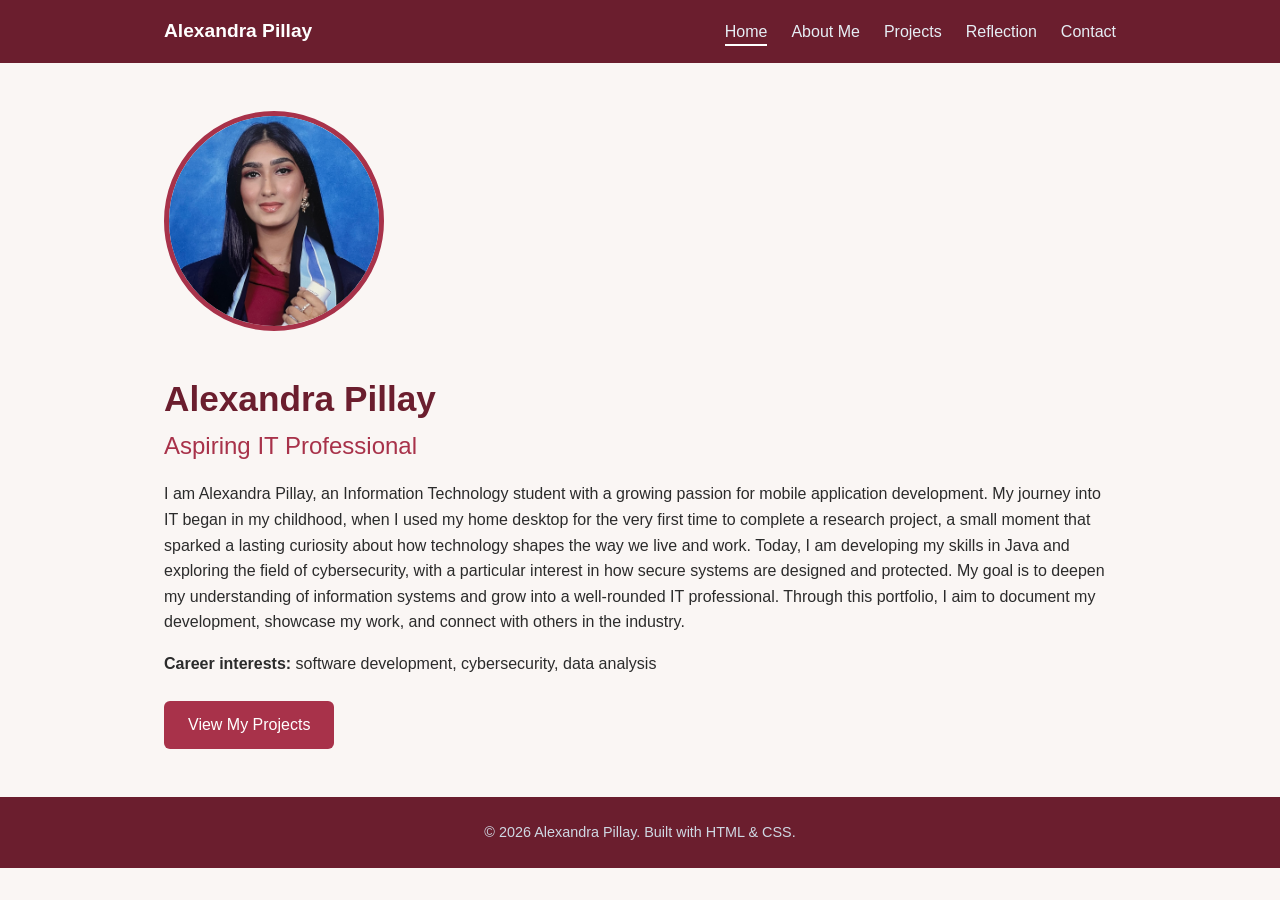
<file: index.html>
<!DOCTYPE html>
<html lang="en">
<head>
  <meta charset="UTF-8">
  <meta name="viewport" content="width=device-width, initial-scale=1.0">
  <title>Alexandra Pillay | Aspiring IT Professional</title>
  <meta name="description" content="Portfolio of Alexandra Pillay, an IT student and aspiring software developer. Explore my projects, skills, and professional profile.">
   <link rel="stylesheet" href="css-assets/styles.css">
  
</head>
<body>
  <header>
    <nav>
      <a href="index.html" class="logo">Alexandra Pillay</a>
      <button class="menu-toggle" aria-label="Toggle navigation">&#9776;</button>
      <ul class="nav-links">
        <li><a href="index.html" class="active">Home</a></li>
        <li><a href="about.html">About Me</a></li>
        <li><a href="projects.html">Projects</a></li>
        <li><a href="reflection.html">Reflection</a></li>
        <li><a href="contact.html">Contact</a></li>
      </ul>
    </nav>
  </header>

  <main>
    <section class="hero">
      <img src="images/alex.jpeg" alt="Portrait of Alexandra Pillay" class="profile-img">
      <div class="hero-text">
        <h1>Alexandra Pillay</h1>
        <h2>Aspiring IT Professional</h2>
        <p>I am Alexandra Pillay, an Information Technology student with a growing passion for mobile application development. 
            My journey into IT began in my childhood, when I used my home desktop for the very first time to complete a research project,
            a small moment that sparked a lasting curiosity about how technology shapes the way we live and work.
             Today, I am developing my skills in Java and exploring the field of cybersecurity, with a particular interest in how secure
              systems are designed and protected. My goal is to deepen my understanding of information systems and grow into a well-rounded 
              IT professional. 
            Through this portfolio, I aim to document my development, showcase my work, and connect with others in the industry.</p>
        <p><strong>Career interests:</strong> software development, cybersecurity, data analysis </p>
        <a href="projects.html" class="btn">View My Projects</a>
      </div>
    </section>
  </main>

  <footer>
    <p>&copy; 2026 Alexandra Pillay. Built with HTML &amp; CSS.</p>
  </footer>

<script src="js.assets/scripts.js"></script>
</body>
</html>
</file>
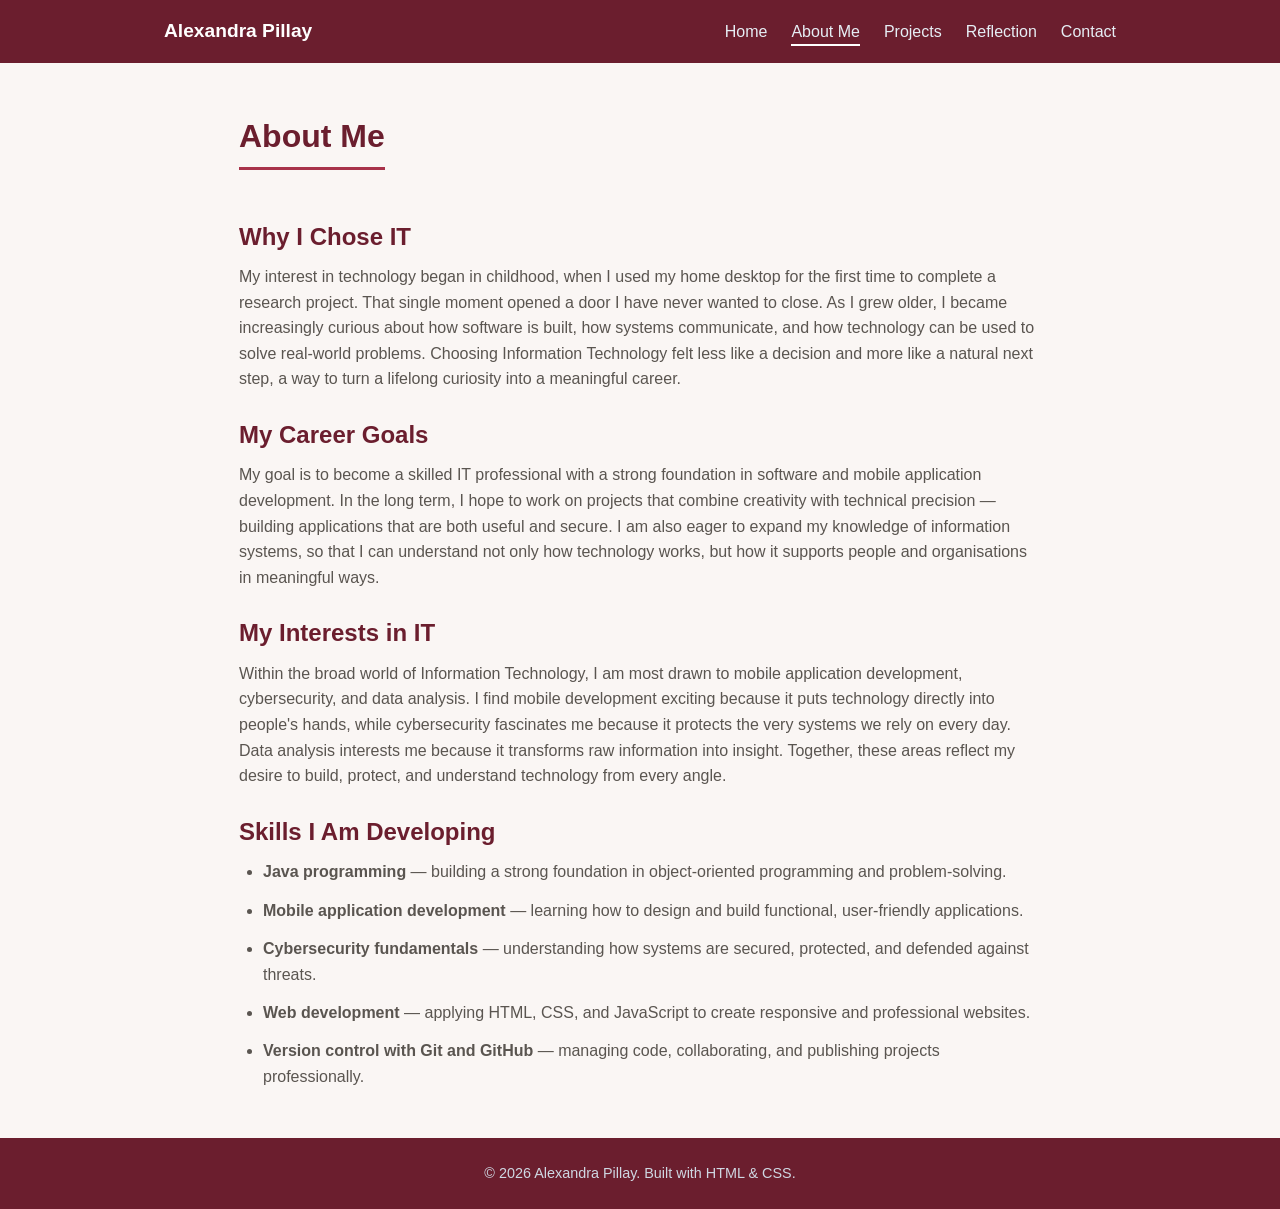
<file: about.html>
<!DOCTYPE html>
<html lang="en">
<head>
  <meta charset="UTF-8">
  <meta name="viewport" content="width=device-width, initial-scale=1.0">
  <title>About Me | Alexandra Pillay</title>
  <meta name="description" content="Learn about Alexandra Pillay's journey into IT, her career goals, and the skills she is developing.">
   <link rel="stylesheet" href="css-assets/styles.css">
</head>
<body>
  <header>
    <nav>
      <a href="index.html" class="logo">Alexandra Pillay</a>
      <button class="menu-toggle" aria-label="Toggle navigation">&#9776;</button>
      <ul class="nav-links">
        <li><a href="index.html">Home</a></li>
        <li><a href="about.html" class="active">About Me</a></li>
        <li><a href="projects.html">Projects</a></li>
        <li><a href="reflection.html">Reflection</a></li>
        <li><a href="contact.html">Contact</a></li>
      </ul>
    </nav>
  </header>

  <main class="content">
  <h1>About Me</h1>

<h2>Why I Chose IT</h2>
<p>
  My interest in technology began in childhood, when I used my home desktop for the first time to complete a research project. That single moment opened a door I have never wanted to close. As I grew older, I became increasingly curious about how software is built, how systems communicate, and how technology can be used to solve real-world problems. Choosing Information Technology felt less like a decision and more like a natural next step, a way to turn a lifelong curiosity into a meaningful career.
</p>

<h2>My Career Goals</h2>
<p>
  My goal is to become a skilled IT professional with a strong foundation in software and mobile application development. In the long term, I hope to work on projects that combine creativity with technical precision — building applications that are both useful and secure. I am also eager to expand my knowledge of information systems, so that I can understand not only how technology works, but how it supports people and organisations in meaningful ways.
</p>

<h2>My Interests in IT</h2>
<p>
  Within the broad world of Information Technology, I am most drawn to mobile application development, cybersecurity, and data analysis. I find mobile development exciting because it puts technology directly into people's hands, while cybersecurity fascinates me because it protects the very systems we rely on every day. Data analysis interests me because it transforms raw information into insight. Together, these areas reflect my desire to build, protect, and understand technology from every angle.
</p>

<h2>Skills I Am Developing</h2>
<ul>
  <li><strong>Java programming</strong> — building a strong foundation in object-oriented programming and problem-solving.</li>
  <li><strong>Mobile application development</strong> — learning how to design and build functional, user-friendly applications.</li>
  <li><strong>Cybersecurity fundamentals</strong> — understanding how systems are secured, protected, and defended against threats.</li>
  <li><strong>Web development</strong> — applying HTML, CSS, and JavaScript to create responsive and professional websites.</li>
  <li><strong>Version control with Git and GitHub</strong> — managing code, collaborating, and publishing projects professionally.</li>
</ul>
  </main>

  <footer>
    <p>&copy; 2026 Alexandra Pillay. Built with HTML &amp; CSS.</p>
  </footer>

  <script src="js.assets/scripts.js"></script>
</body>
</html>
</file>
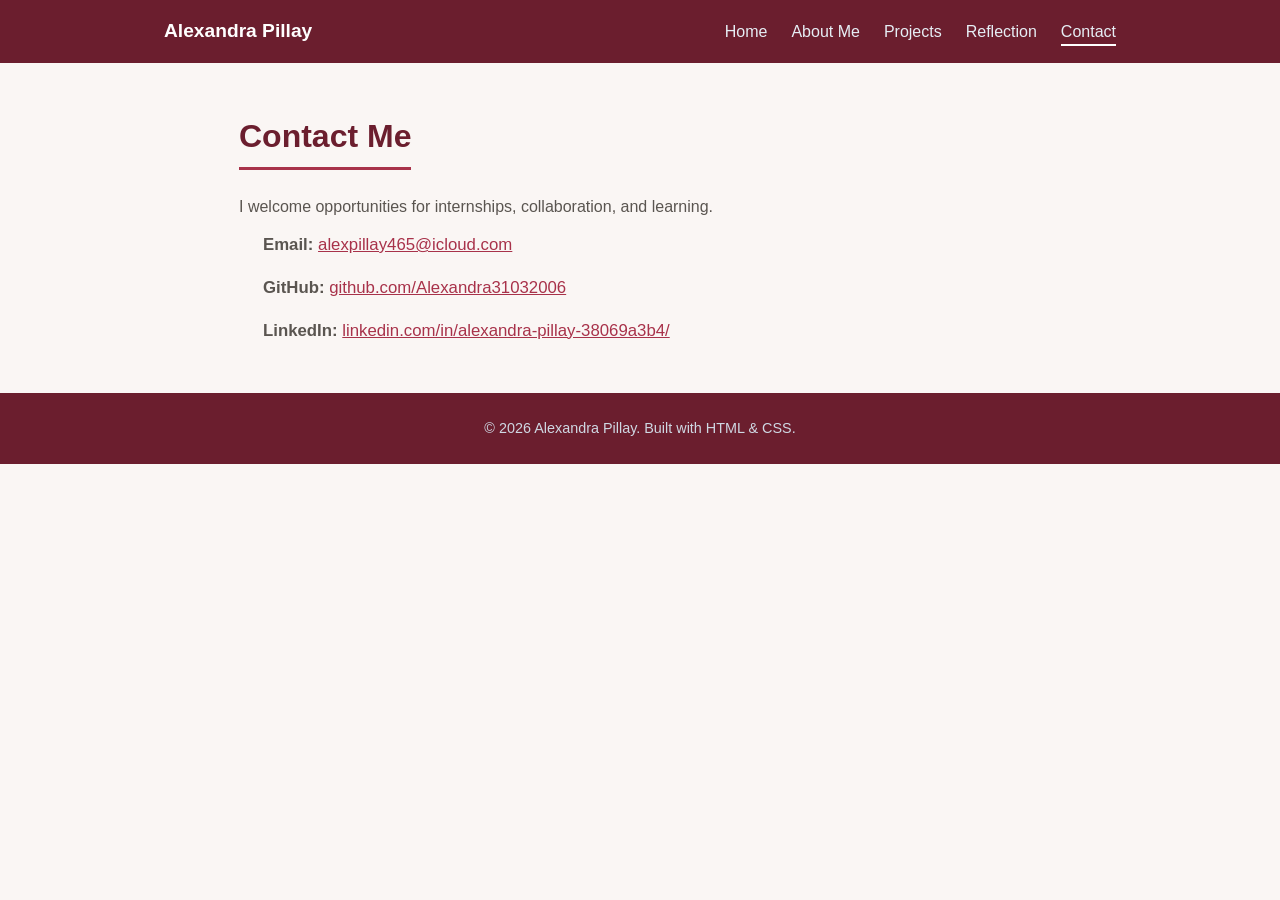
<file: contact.html>
<!DOCTYPE html>
<html lang="en">
<head>
  <meta charset="UTF-8">
  <meta name="viewport" content="width=device-width, initial-scale=1.0">
  <title>Contact | Alexandra Pillay</title>
  <meta name="description" content="Get in touch with Alexandra Pillay via email, GitHub, or LinkedIn.">
   <link rel="stylesheet" href="css-assets/styles.css"> 
</head>
<body>
  <header>
    <nav>
      <a href="index.html" class="logo">Alexandra Pillay</a>
      <button class="menu-toggle" aria-label="Toggle navigation">&#9776;</button>
      <ul class="nav-links">
        <li><a href="index.html">Home</a></li>
        <li><a href="about.html">About Me</a></li>
        <li><a href="projects.html">Projects</a></li>
        <li><a href="reflection.html">Reflection</a></li>
        <li><a href="contact.html" class="active">Contact</a></li>
      </ul>
    </nav>
  </header>

  <main class="content">
    <h1>Contact Me</h1>
    <p>I welcome opportunities for internships, collaboration, and learning.</p>
    <ul class="contact-list">
      <li><strong>Email:</strong> <a href="mailto:[your professional email]">alexpillay465@icloud.com</a></li>
      <li><strong>GitHub:</strong> <a href="https://github.com/Alexandra31032006" target="_blank" rel="noopener">github.com/Alexandra31032006</a></li>
      <li><strong>LinkedIn:</strong> <a href="https://www.linkedin.com/in/alexandra-pillay-38069a3b4/" target="_blank" rel="noopener">linkedin.com/in/alexandra-pillay-38069a3b4/</a></li>
    </ul>
  </main>

  <footer>
    <p>&copy; 2026 Alexandra Pillay. Built with HTML &amp; CSS.</p>
  </footer>

  <script src="js.assets/scripts.js"></script>
</body>
</html>
</file>
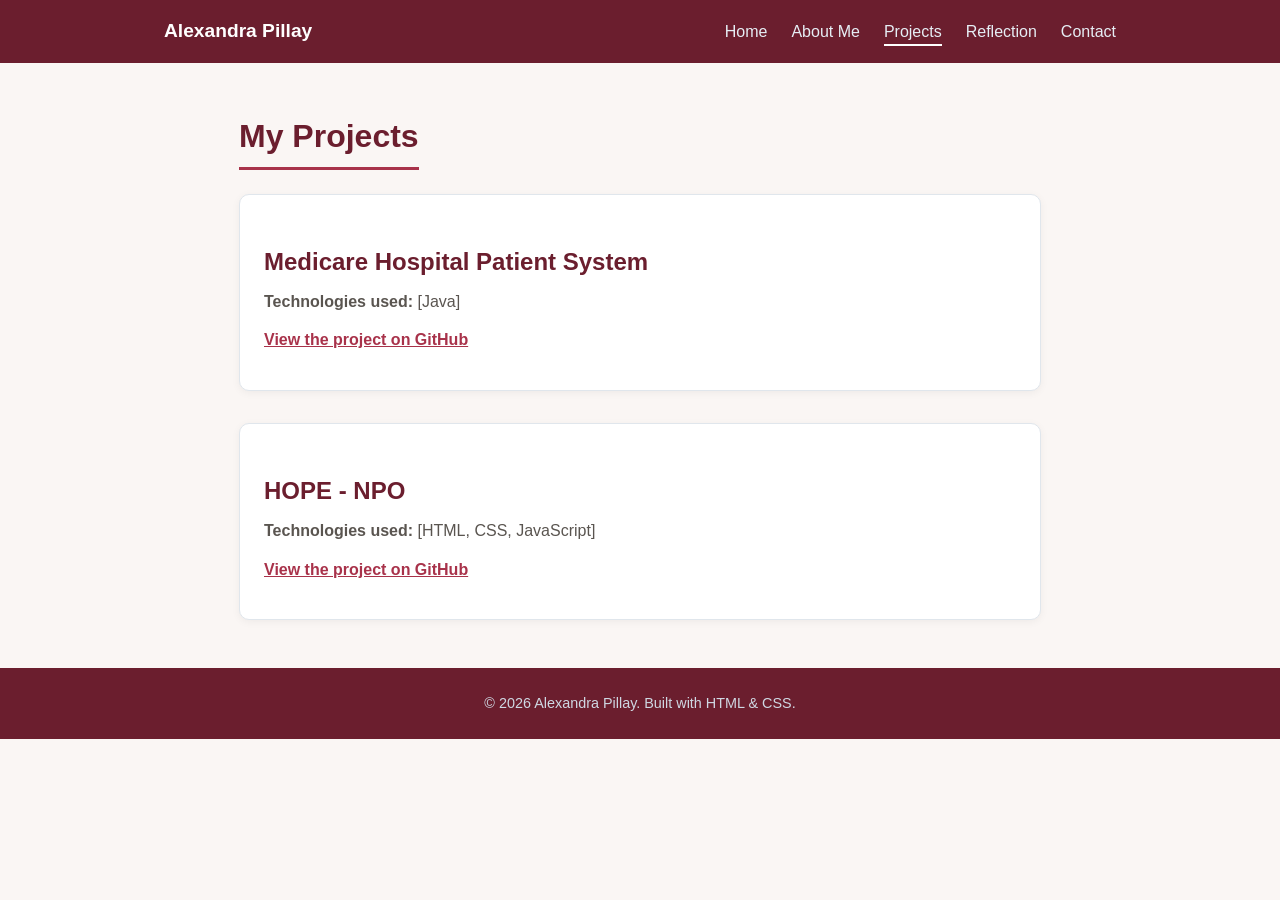
<file: projects.html>
<!DOCTYPE html>
<html lang="en">
<head>
  <meta charset="UTF-8">
  <meta name="viewport" content="width=device-width, initial-scale=1.0">
  <title>Projects | Alexandra Pillay</title>
  <meta name="description" content="A selection of IT and programming projects completed by Alexandra Pillay.">
  <link rel="stylesheet" href="css-assets/styles.css">
</head>
<body>
  <header>
    <nav>
      <a href="index.html" class="logo">Alexandra Pillay</a>
      <button class="menu-toggle" aria-label="Toggle navigation">&#9776;</button>
      <ul class="nav-links">
        <li><a href="index.html">Home</a></li>
        <li><a href="about.html">About Me</a></li>
        <li><a href="projects.html" class="active">Projects</a></li>
        <li><a href="reflection.html">Reflection</a></li>
        <li><a href="contact.html">Contact</a></li>
      </ul>
    </nav>
  </header>

  <main class="content">
    <h1>My Projects</h1>

    <article class="project">
      <h2>Medicare Hospital Patient System</h2>
      <p><strong>Technologies used:</strong> [Java]</p>
      <p><a href="https://github.com/EMKNDN/emkndn-prog6112-2026-prog6112-practical-assignment-alexandra31032006.git" target="_blank" rel="noopener">View the project on GitHub</a></p>
    </article>

    <article class="project">
      <h2>HOPE - NPO </h2>
      <p><strong>Technologies used:</strong> [HTML, CSS, JavaScript]</p>
      <p><a href="https://github.com/VCDN-2025/wede5020-poe-Alexandra31032006.git" target="_blank" rel="noopener">View the project on GitHub</a></p>
    </article>
  </main>

  <footer>
    <p>&copy; 2026 Alexandra Pillay. Built with HTML &amp; CSS.</p>
  </footer>

  <script src="js.assets/scripts.js"></script>
</body>
</html>
</file>
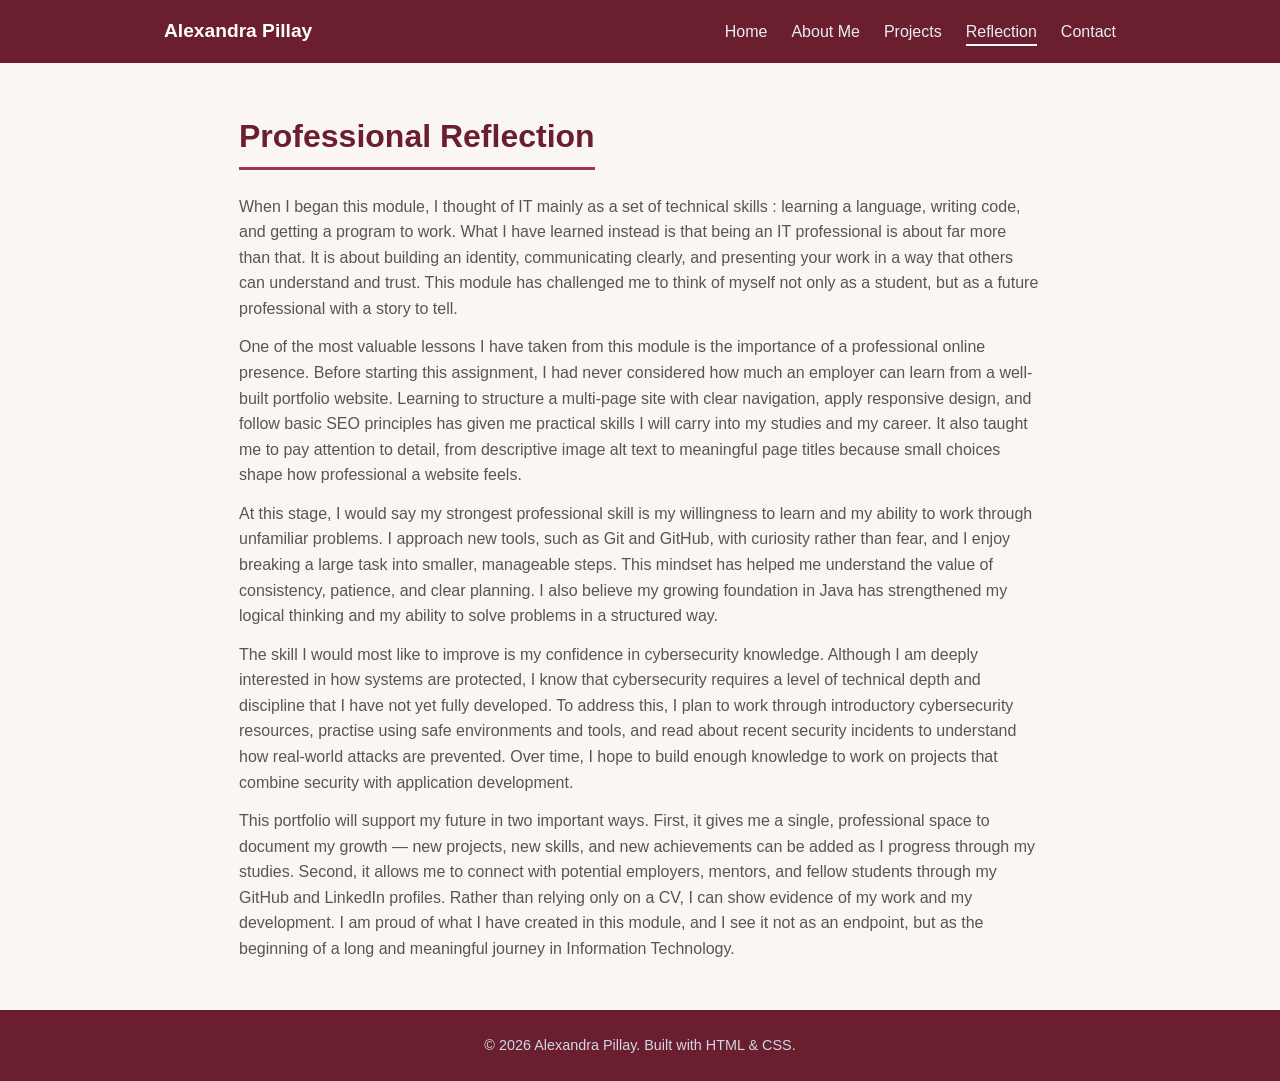
<file: reflection.html>
<!DOCTYPE html>
<html lang="en">
<head>
  <meta charset="UTF-8">
  <meta name="viewport" content="width=device-width, initial-scale=1.0">
  <title>Professional Reflection | Alexandra Pillay</title>
  <meta name="description" content="Alexandra Pillay reflects on her learning, strengths, and professional development in IT.">
  <link rel="stylesheet" href="css-assets/styles.css">
</head>
<body>
  <header>
    <nav>
      <a href="index.html" class="logo">Alexandra Pillay</a>
      <button class="menu-toggle" aria-label="Toggle navigation">&#9776;</button>
      <ul class="nav-links">
        <li><a href="index.html">Home</a></li>
        <li><a href="about.html">About Me</a></li>
        <li><a href="projects.html">Projects</a></li>
        <li><a href="reflection.html" class="active">Reflection</a></li>
        <li><a href="contact.html">Contact</a></li>
      </ul>
    </nav>
  </header>

  <main class="content">
    <h1>Professional Reflection</h1>

    <p>
      When I began this module, I thought of IT mainly as a set of technical skills : learning a language, writing code, and getting a 
      program to work. 
      What I have learned instead is that being an IT professional is about far more than that. It is about building an identity, 
      communicating clearly, 
      and presenting your work in a way that others can understand and trust. 
      This module has challenged me to think of myself not only as a student, 
      but as a future professional with a story to tell.
    </p>

    <p>
      One of the most valuable lessons I have taken from this module is the importance of a professional online presence.
       Before starting this assignment, I had never considered how much an employer can learn from a well-built portfolio website.
        Learning to structure a multi-page site with clear navigation, apply responsive design, and follow basic SEO principles has 
        given me practical skills I will carry into my studies and my career. 
        It also taught me to pay attention to detail, from descriptive image alt text to meaningful page titles 
        because small choices shape how professional a website feels.
    </p>

    <p>
      At this stage, I would say my strongest professional skill is my willingness to learn and my ability
       to work through unfamiliar problems. I approach new tools, such as Git and GitHub, with curiosity rather than fear, 
       and I enjoy breaking a large task into smaller, manageable steps. This mindset has helped me understand the 
       value of consistency, patience, and clear planning. I also believe my growing foundation in Java has strengthened my 
       logical thinking and my ability to solve problems in a structured way.
    </p>

    <p>
      The skill I would most like to improve is my confidence in cybersecurity knowledge. 
      Although I am deeply interested in how systems are protected, I know that cybersecurity requires a level of 
      technical depth and discipline that I have not yet fully developed. To address this, I plan to work through
      introductory cybersecurity resources, practise using safe environments and tools, and read about recent security
       incidents to understand how real-world attacks are prevented. Over time, I hope to build enough knowledge to work on 
       projects that combine security with application development.
    </p>

    <p>
      This portfolio will support my future in two important ways. First, it gives me a single, 
      professional space to document my growth — new projects, new skills, and new achievements can be added as I progress 
      through my studies. Second, it allows me to connect with potential employers, mentors, and fellow students through my 
      GitHub and LinkedIn profiles. Rather than relying only on a CV, I can show evidence of my work and my development.
       I am proud of what I have created in this module, and I see it not as an endpoint, but as the beginning of a long and
        meaningful journey in Information Technology.
    </p>
  </main>

  <footer>
    <p>&copy; 2026 Alexandra Pillay. Built with HTML &amp; CSS.</p>
  </footer>

  <script src="js.assets/scripts.js"></script>
</body>
</html>
</file>
<file: css-assets/styles.css>
/* ===== Base ===== */
* { margin: 0; padding: 0; box-sizing: border-box; }

:root {
  --primary: #6b1e2e;      /* deep burgundy */
  --accent: #a8324a;       /* lighter burgundy for hovers */
  --gold: #c9a227;         /* subtle gold accent */
  --bg: #faf6f4;           /* warm cream background */
  --text: #2b2b2b;
  --muted: #5a5550;
}

body {
  font-family: 'Segoe UI', Arial, sans-serif;
  line-height: 1.6;
  color: var(--text);
  background: var(--bg);
}

/* ===== Navigation ===== */
header {
  background: var(--primary);
  position: sticky;
  top: 0;
  z-index: 10;
}

nav {
  max-width: 1000px;
  margin: 0 auto;
  display: flex;
  align-items: center;
  justify-content: space-between;
  padding: 1rem 1.5rem;
  flex-wrap: wrap;
}

.logo {
  color: #fff;
  font-weight: bold;
  font-size: 1.2rem;
  text-decoration: none;
}

.nav-links {
  list-style: none;
  display: flex;
  gap: 1.5rem;
}

.nav-links a {
  color: #e6eef5;
  text-decoration: none;
  padding: 0.25rem 0;
  border-bottom: 2px solid transparent;
  transition: border-color 0.2s;
}

.nav-links a:hover,
.nav-links a.active {
  border-bottom-color: #fff;
}

.menu-toggle {
  display: none;
  background: none;
  border: none;
  color: #fff;
  font-size: 1.5rem;
  cursor: pointer;
}

/* ===== Hero (Home) ===== */
.hero {
  max-width: 1000px;
  margin: 3rem auto;
  padding: 0 1.5rem;
  display: flex;
  gap: 2.5rem;
  align-items: center;
  flex-wrap: wrap;
}

.profile-img {
  width: 220px;
  height: 220px;
  object-fit: cover;
  border-radius: 50%;
  border: 5px solid var(--accent);
  flex-shrink: 0;
}

.hero-text h1 { font-size: 2.2rem; color: var(--primary); }
.hero-text h2 { color: var(--accent); margin-bottom: 1rem; font-weight: 500; }
.hero-text p { margin-bottom: 1rem; }

.btn {
  display: inline-block;
  background: var(--accent);
  color: #fff;
  padding: 0.7rem 1.5rem;
  border-radius: 6px;
  text-decoration: none;
  margin-top: 0.5rem;
  transition: background 0.2s;
}
.btn:hover { background: var(--primary); }

/* ===== Content pages ===== */
.content {
  max-width: 850px;
  margin: 3rem auto;
  padding: 0 1.5rem;
}

.content h1 {
  color: var(--primary);
  margin-bottom: 1.5rem;
  border-bottom: 3px solid var(--accent);
  display: inline-block;
  padding-bottom: 0.3rem;
}

.content h2 { color: var(--primary); margin: 1.5rem 0 0.5rem; }
.content p, .content li { margin-bottom: 0.8rem; color: var(--muted); }
.content ul { padding-left: 1.5rem; }

/* ===== Projects ===== */
.project {
  background: #fff;
  border: 1px solid #e0e6ec;
  border-radius: 10px;
  padding: 1.5rem;
  margin-bottom: 2rem;
  box-shadow: 0 2px 8px rgba(0,0,0,0.05);
}
.project img {
  width: 100%;
  max-width: 500px;
  border-radius: 6px;
  margin: 0.5rem 0 1rem;
  display: block;
}
.project a { color: var(--accent); font-weight: 600; }

/* ===== Contact ===== */
.contact-list { list-style: none; padding: 0; }
.contact-list li { margin-bottom: 1rem; font-size: 1.05rem; }
.contact-list a { color: var(--accent); }

/* ===== Footer ===== */
footer {
  text-align: center;
  padding: 1.5rem;
  background: var(--primary);
  color: #cfd8e3;
  font-size: 0.9rem;
  margin-top: 3rem;
}

/* ===== Mobile ===== */
@media (max-width: 700px) {
  .menu-toggle { display: block; }
  .nav-links {
    display: none;
    flex-direction: column;
    width: 100%;
    gap: 0.5rem;
    margin-top: 1rem;
  }
  .nav-links.open { display: flex; }
  .hero { flex-direction: column; text-align: center; margin-top: 2rem; }
  .hero-text h1 { font-size: 1.7rem; }
}
</file>
